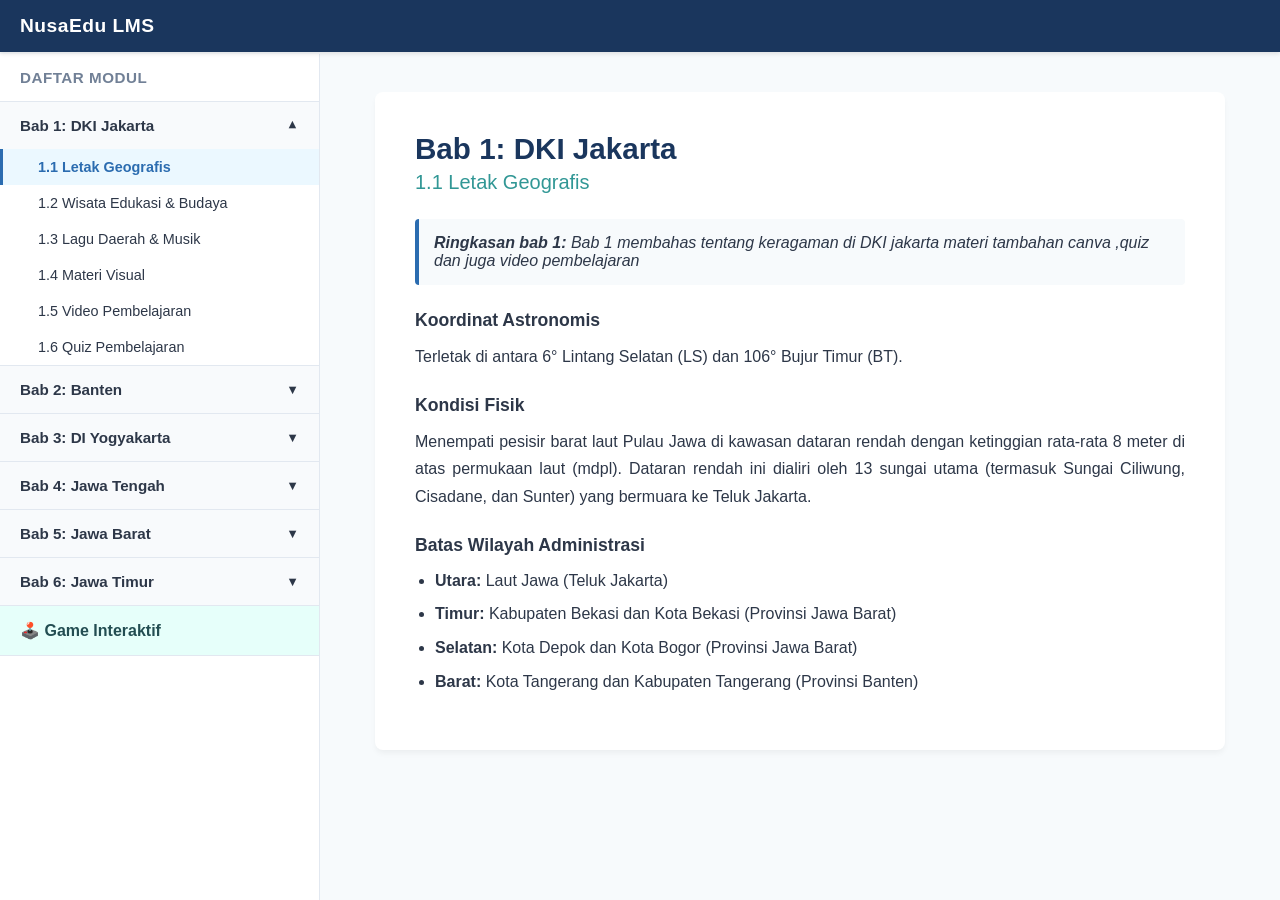
<file: belajar.html>
<!DOCTYPE html>
<html lang="id">
<head>
    <meta charset="UTF-8">
    <meta name="viewport" content="width=device-width, initial-scale=1.0">
    <title>Platform Pembelajaran - Mini LMS Kebudayaan</title>
    <style>
        :root {
            --primary-color: #1a365d;
            --secondary-color: #2b6cb0;
            --accent-color: #319795;
            --bg-light: #f7fafc;
            --bg-card: #ffffff;
            --text-dark: #2d3748;
            --text-muted: #718096;
            --border-color: #e2e8f0;
            --active-bg: #ebf8ff;
        }

        * {
            box-sizing: border-box;
            margin: 0;
            padding: 0;
            font-family: 'Segoe UI', Tahoma, Geneva, Verdana, sans-serif;
        }

        body {
            background-color: var(--bg-light);
            color: var(--text-dark);
            display: flex;
            flex-direction: column;
            min-height: 100vh;
        }

        /* Top Navigation Navbar */
        .lms-navbar {
            background-color: var(--primary-color);
            color: white;
            padding: 15px 20px;
            display: flex;
            justify-content: space-between;
            align-items: center;
            position: sticky;
            top: 0;
            z-index: 1000;
            box-shadow: 0 2px 4px rgba(0,0,0,0.1);
        }

        .lms-logo {
            font-size: 1.2rem;
            font-weight: bold;
            letter-spacing: 0.5px;
        }

        .mobile-menu-btn {
            display: none;
            background: none;
            border: 1px solid white;
            color: white;
            padding: 6px 12px;
            border-radius: 4px;
            cursor: pointer;
        }

        /* Layout Utama Container */
        .lms-layout {
            display: flex;
            flex: 1;
            position: relative;
        }

        /* SIDEBAR (NAVIGASI KIRI) */
        .lms-sidebar {
            width: 320px;
            background-color: var(--bg-card);
            border-right: 1px solid var(--border-color);
            height: calc(100vh - 54px);
            position: sticky;
            top: 54px;
            overflow-y: auto;
            transition: all 0.3s ease;
        }

        .sidebar-header {
            padding: 15px 20px;
            font-size: 0.95rem;
            font-weight: bold;
            text-transform: uppercase;
            color: var(--text-muted);
            border-bottom: 1px solid var(--border-color);
            letter-spacing: 0.5px;
        }

        .accordion-item {
            border-bottom: 1px solid var(--border-color);
        }

        .accordion-trigger {
            width: 100%;
            padding: 15px 20px;
            background-color: #f8fafc;
            border: none;
            text-align: left;
            font-weight: 600;
            font-size: 0.95rem;
            color: var(--text-dark);
            cursor: pointer;
            display: flex;
            justify-content: space-between;
            align-items: center;
        }

        .accordion-trigger:hover {
            background-color: #edf2f7;
        }

        .accordion-icon {
            font-size: 0.8rem;
            transition: transform 0.2s;
        }

        .subbab-list {
            list-style: none;
            display: none; /* Tersembunyi secara bawaan */
            background-color: #ffffff;
        }

        /* Status Aktif Modul Menu */
        .accordion-item.open .subbab-list {
            display: block;
        }

        .accordion-item.open .accordion-icon {
            transform: rotate(180deg);
        }

        .subbab-item {
            padding: 10px 20px 10px 35px;
            font-size: 0.9rem;
            color: var(--text-dark);
            cursor: pointer;
            border-left: 3px solid transparent;
            transition: all 0.2s;
        }

        .subbab-item:hover {
            background-color: var(--bg-light);
            color: var(--secondary-color);
        }

        .subbab-item.active {
            background-color: var(--active-bg);
            color: var(--secondary-color);
            font-weight: bold;
            border-left-color: var(--secondary-color);
        }

        .game-menu-item {
            padding: 15px 20px;
            background-color: #e6fffa;
            color: #234e52;
            font-weight: bold;
            cursor: pointer;
            border-bottom: 1px solid var(--border-color);
        }

        /* AREA KONTEN (KANAN) */
        .lms-content-area {
            flex: 1;
            padding: 40px;
            overflow-y: auto;
        }

        .content-container {
            max-width: 850px;
            margin: 0 auto;
            background-color: var(--bg-card);
            padding: 40px;
            border-radius: 8px;
            box-shadow: 0 4px 6px -1px rgba(0,0,0,0.05);
        }

        /* Panel Setiap Subbab */
        .materi-panel {
            display: none; /* Tersembunyi bawaan */
        }

        .materi-panel.active-panel {
            display: block; /* Hanya tampilkan panel aktif */
        }

        /* Tipografi Elemen Pembelajaran */
        .materi-panel h1 {
            font-size: 1.85rem;
            color: var(--primary-color);
            margin-bottom: 5px;
        }

        .materi-panel h2 {
            font-size: 1.25rem;
            color: var(--accent-color);
            margin-bottom: 25px;
            font-weight: 500;
        }

        .materi-panel h3 {
            font-size: 1.1rem;
            color: var(--text-dark);
            margin: 25px 0 12px 0;
        }

        .materi-panel p {
            line-height: 1.7;
            margin-bottom: 16px;
            text-align: justify;
        }

        .materi-panel ul, .materi-panel ol {
            margin-left: 20px;
            margin-bottom: 16px;
        }

        .materi-panel li {
            margin-bottom: 8px;
            line-height: 1.6;
        }

        /* Ringkasan Placeholder Box */
        .summary-box {
            background-color: #f7fafc;
            border-left: 4px solid var(--secondary-color);
            padding: 15px;
            border-radius: 4px;
            margin-bottom: 25px;
            font-style: italic;
        }

        /* Responsivitas Media Video */
        .video-wrapper {
            position: relative;
            padding-bottom: 56.25%;
            height: 0;
            overflow: hidden;
            max-width: 100%;
            background: #000;
            border-radius: 8px;
            margin: 20px 0;
        }

        .video-wrapper iframe {
            position: absolute;
            top: 0;
            left: 0;
            width: 100%;
            height: 100%;
            border: 0;
        }

        /* Tombol Link Eksternal */
        .btn-lms {
            display: inline-block;
            background-color: var(--secondary-color);
            color: white;
            padding: 12px 24px;
            text-decoration: none;
            border-radius: 6px;
            font-weight: 600;
            margin: 10px 0;
            transition: background 0.2s;
        }

        .btn-lms:hover {
            background-color: var(--primary-color);
        }

        /* MEDIA QUERIES (MOBILE RESPONSIVE) */
        @media (max-width: 768px) {
            .mobile-menu-btn {
                display: block;
            }

            .lms-layout {
                flex-direction: column;
            }

            .lms-sidebar {
                width: 100%;
                height: auto;
                max-height: 400px;
                position: static;
                display: none; /* Sembunyikan default di mobile */
            }

            .lms-sidebar.show-mobile {
                display: block;
            }

            .lms-content-area {
                padding: 15px;
            }

            .content-container {
                padding: 20px;
            }
        }
    </style>
</head>
<body>

    <nav class="lms-navbar">
        <div class="lms-logo">NusaEdu LMS</div>
        <button class="mobile-menu-btn" onclick="toggleSidebar()">☰ Daftar Bab</button>
    </nav>

    <div class="lms-layout">

        <aside class="lms-sidebar" id="lmsSidebar">
            <div class="sidebar-header">Daftar Modul</div>

            <div class="accordion-item open">
                <button class="accordion-trigger" onclick="toggleAccordion(this)">Bab 1: DKI Jakarta <span class="accordion-icon">▼</span></button>
                <ul class="subbab-list">
                    <li class="subbab-item active" onclick="switchPanel('bab1-1', this)">1.1 Letak Geografis</li>
                    <li class="subbab-item" onclick="switchPanel('bab1-2', this)">1.2 Wisata Edukasi & Budaya</li>
                    <li class="subbab-item" onclick="switchPanel('bab1-3', this)">1.3 Lagu Daerah & Musik</li>
                    <li class="subbab-item" onclick="switchPanel('bab1-4', this)">1.4 Materi Visual</li>
                    <li class="subbab-item" onclick="switchPanel('bab1-5', this)">1.5 Video Pembelajaran</li>
                    <li class="subbab-item" onclick="switchPanel('bab1-6', this)">1.6 Quiz Pembelajaran</li>
                </ul>
            </div>

            <div class="accordion-item">
                <button class="accordion-trigger" onclick="toggleAccordion(this)">Bab 2: Banten <span class="accordion-icon">▼</span></button>
                <ul class="subbab-list">
                    <li class="subbab-item" onclick="switchPanel('bab2-1', this)">2.1 Letak Geografis</li>
                    <li class="subbab-item" onclick="switchPanel('bab2-2', this)">2.2 Wisata Daerah & Edukasi</li>
                    <li class="subbab-item" onclick="switchPanel('bab2-3', this)">2.3 Lagu Daerah & Musik</li>
                    <li class="subbab-item" onclick="switchPanel('bab2-4', this)">2.4 Materi Visual</li>
                    <li class="subbab-item" onclick="switchPanel('bab2-5', this)">2.5 Video Pembelajaran</li>
                    <li class="subbab-item" onclick="switchPanel('bab2-6', this)">2.6 Quiz Pembelajaran</li>
                </ul>
            </div>

            <div class="accordion-item">
                <button class="accordion-trigger" onclick="toggleAccordion(this)">Bab 3: DI Yogyakarta <span class="accordion-icon">▼</span></button>
                <ul class="subbab-list">
                    <li class="subbab-item" onclick="switchPanel('bab3-1', this)">3.1 Letak Geografis</li>
                    <li class="subbab-item" onclick="switchPanel('bab3-2', this)">3.2 Wisata Daerah & Edukasi</li>
                    <li class="subbab-item" onclick="switchPanel('bab3-3', this)">3.3 Lagu Daerah & Sastra</li>
                    <li class="subbab-item" onclick="switchPanel('bab3-4', this)">3.4 Materi Visual</li>
                    <li class="subbab-item" onclick="switchPanel('bab3-5', this)">3.5 Video Pembelajaran</li>
                    <li class="subbab-item" onclick="switchPanel('bab3-6', this)">3.6 Quiz Pembelajaran</li>
                </ul>
            </div>

            <div class="accordion-item">
                <button class="accordion-trigger" onclick="toggleAccordion(this)">Bab 4: Jawa Tengah <span class="accordion-icon">▼</span></button>
                <ul class="subbab-list">
                    <li class="subbab-item" onclick="switchPanel('bab4-1', this)">4.1 Letak Geografis</li>
                    <li class="subbab-item" onclick="switchPanel('bab4-2', this)">4.2 Wisata Daerah & Edukasi</li>
                    <li class="subbab-item" onclick="switchPanel('bab4-3', this)">4.3 Lagu Daerah & Satir</li>
                    <li class="subbab-item" onclick="switchPanel('bab4-4', this)">4.4 Materi Visual</li>
                    <li class="subbab-item" onclick="switchPanel('bab4-5', this)">4.5 Video Pembelajaran</li>
                    <li class="subbab-item" onclick="switchPanel('bab4-6', this)">4.6 Quiz Pembelajaran</li>
                </ul>
            </div>

            <div class="accordion-item">
                <button class="accordion-trigger" onclick="toggleAccordion(this)">Bab 5: Jawa Barat <span class="accordion-icon">▼</span></button>
                <ul class="subbab-list">
                    <li class="subbab-item" onclick="switchPanel('bab5-1', this)">5.1 Letak Geografis</li>
                    <li class="subbab-item" onclick="switchPanel('bab5-2', this)">5.2 Wisata Edukasi & Sains</li>
                    <li class="subbab-item" onclick="switchPanel('bab5-3', this)">5.3 Lagu Daerah & Nada</li>
                    <li class="subbab-item" onclick="switchPanel('bab5-4', this)">5.4 Materi Visual</li>
                    <li class="subbab-item" onclick="switchPanel('bab5-5', this)">5.5 Video Pembelajaran</li>
                    <li class="subbab-item" onclick="switchPanel('bab5-6', this)">5.6 Quiz Pembelajaran</li>
                </ul>
            </div>

            <div class="accordion-item">
                <button class="accordion-trigger" onclick="toggleAccordion(this)">Bab 6: Jawa Timur <span class="accordion-icon">▼</span></button>
                <ul class="subbab-list">
                    <li class="subbab-item" onclick="switchPanel('bab6-1', this)">6.1 Letak Geografis</li>
                    <li class="subbab-item" onclick="switchPanel('bab6-2', this)">6.2 Wisata Edukasi & Geologi</li>
                    <li class="subbab-item" onclick="switchPanel('bab6-3', this)">6.3 Lagu Daerah & Karakter</li>
                    <li class="subbab-item" onclick="switchPanel('bab6-4', this)">6.4 Materi Visual</li>
                    <li class="subbab-item" onclick="switchPanel('bab6-5', this)">6.5 Video Pembelajaran</li>
                    <li class="subbab-item" onclick="switchPanel('bab6-6', this)">6.6 Quiz Pembelajaran</li>
                </ul>
            </div>

            <div class="game-menu-item" onclick="switchPanel('lms-game', this)">🕹️ Game Interaktif</div>
        </aside>

        <main class="lms-content-area">
            <div class="content-container">

                <div id="bab1-1" class="materi-panel active-panel">
                    <h1>Bab 1: DKI Jakarta</h1>
                    <h2>1.1 Letak Geografis</h2>
                    <div class="summary-box">
                        <strong>Ringkasan bab 1:</strong> Bab 1 membahas tentang keragaman di DKI jakarta materi tambahan canva ,quiz dan juga video pembelajaran
                    </div>
                    <h3>Koordinat Astronomis</h3>
                    <p>Terletak di antara 6° Lintang Selatan (LS) dan 106° Bujur Timur (BT).</p>
                    <h3>Kondisi Fisik</h3>
                    <p>Menempati pesisir barat laut Pulau Jawa di kawasan dataran rendah dengan ketinggian rata-rata 8 meter di atas permukaan laut (mdpl). Dataran rendah ini dialiri oleh 13 sungai utama (termasuk Sungai Ciliwung, Cisadane, dan Sunter) yang bermuara ke Teluk Jakarta.</p>
                    <h3>Batas Wilayah Administrasi</h3>
                    <ul>
                        <li><strong>Utara:</strong> Laut Jawa (Teluk Jakarta)</li>
                        <li><strong>Timur:</strong> Kabupaten Bekasi dan Kota Bekasi (Provinsi Jawa Barat)</li>
                        <li><strong>Selatan:</strong> Kota Depok dan Kota Bogor (Provinsi Jawa Barat)</li>
                        <li><strong>Barat:</strong> Kota Tangerang dan Kabupaten Tangerang (Provinsi Banten)</li>
                    </ul>
                </div>

                <div id="bab1-2" class="materi-panel">
                    <h1>Bab 1: DKI Jakarta</h1>
                    <h2>1.2 Wisata Edukasi & Budaya</h2>
                    <h3>Monumen Nasional (Monas)</h3>
                    <p>Bangunan ikonik setinggi 132 meter untuk mengenang perjuangan rakyat Indonesia. Di bagian dasarnya terdapat Museum Sejarah Nasional yang menampilkan puluhan diorama sejarah bangsa.</p>
                    <h3>Kawasan Kota Tua (Batavia Lama)</h3>
                    <p>Pusat peninggalan kolonial Belanda dengan arsitektur abad ke-17. Menyimpan cagar budaya penting seperti Museum Fatahillah (Sejarah Jakarta), Museum Wayang, dan Museum Seni Rupa & Keramik.</p>
                    <h3>Taman Mini Indonesia Indah (TMII)</h3>
                    <p>Kawasan wisata rangkuman kebudayaan Nusantara yang menampilkan anjungan daerah dari seluruh provinsi, rumah adat, busana tradisional, hingga berbagai museum IPTEK terpadu.</p>
                </div>

                <div id="bab1-3" class="materi-panel">
                    <h1>Bab 1: DKI Jakarta</h1>
                    <h2>1.3 Lagu Daerah & Musik Tradisional</h2>
                    <p>Suku Betawi memiliki kekayaan musik tradisional yang kental diiringi alat musik Gambang Kromong. Karakter lagunya bernada riang, jenaka, dan penuh pesan moral lewat pantun:</p>
                    <ul>
                        <li><strong>Kicir-Kicir:</strong> Lagu tradisional penghibur hati lara sekaligus penyampai nasihat kehidupan agar manusia rajin bekerja, berbuat baik, dan selalu bersyukur.</li>
                        <li><strong>Jali-Jali:</strong> Lagu populer yang identik dengan jalinan pantun terikat. Biasanya dilantunkan pada upacara adat, pesta rakyat, maupun penyambutan tamu resmi.</li>
                    </ul>
                </div>

                <div id="bab1-4" class="materi-panel">
                    <h1>Bab 1: DKI Jakarta</h1>
                    <h2>1.4 Materi Visual</h2>
                    <div style="position: relative; width: 100%; height: 0; padding-top: 56.2500%; padding-bottom: 0; box-shadow: 0 2px 8px 0 rgba(63,69,81,0.16); margin-top: 1.6em; margin-bottom: 0.9em; overflow: hidden; border-radius: 8px; will-change: transform;">
                        <iframe loading="lazy" style="position: absolute; width: 100%; height: 100%; top: 0; left: 0; border: none; padding: 0;margin: 0;" src="https://www.canva.com/design/DAHI2BWG7y0/vhCJqmVYHFDlCNVcC8TXAA/view?embed" allowfullscreen="allowfullscreen" allow="fullscreen"></iframe>
                    </div>
                    <a href="https://www.canva.com/design/DAHI2BWG7y0/vhCJqmVYHFDlCNVcC8TXAA/view?utm_content=DAHI2BWG7y0&amp;utm_campaign=designshare&amp;utm_medium=embeds&amp;utm_source=link" target="_blank" rel="noopener" class="btn-lms">Buka di Canva - DKI Jakarta</a>
                </div>

                <div id="bab1-5" class="materi-panel">
                    <h1>Bab 1: DKI Jakarta</h1>
                    <h2>1.5 Video Pembelajaran</h2>
                    <div class="video-wrapper">
                        <iframe src="https://www.youtube.com/embed/RX3h3qzobkU" allowfullscreen></iframe>
                    </div>
                </div>

                <div id="bab1-6" class="materi-panel">
                    <h1>Bab 1: DKI Jakarta</h1>
                    <h2>1.6 Quiz Pembelajaran</h2>
                    <p>Klik tombol di bawah ini untuk menguji pemahaman Anda mengenai Bab 1:</p>
                    <a href="https://forms.gle/zQ5eKc1uBsGWBXy68" target="_blank" class="btn-lms">Buka Quiz Google Form</a>
                </div>

                <div id="bab2-1" class="materi-panel">
                    <h1>Bab 2: Banten</h1>
                    <h2>2.1 Letak Geografis</h2>
                    <div class="summary-box">
                        <strong>Ringkasan bab 2:</strong> Bab 2 membahas tentang keragaman di daerah provinsi banten materi tambahan canva ,quiz dan juga video pembelajaran
                    </div>
                    <h3>Koordinat Astronomis</h3>
                    <p>Terletak pada koordinat 5° 7' - 7° 1' Lintang Selatan (LS) dan 105° 1' - 107° 2' Bujur Timur (BT).</p>
                    <h3>Kondisi Fisik & Geologi</h3>
                    <p>Menempati posisi geopolitik krusial di ujung barat Pulau Jawa sebagai poros koridor logistik nasional lintas Selat Sunda (penghubung Jawa-Sumatera). Topografinya terbagi dua: bagian utara didominasi dataran rendah pantai yang subur, sedangkan bagian selatan merupakan perbukitan tajam (Pegunungan Kendeng). Pesisir baratnya masuk dalam jalur Ring of Fire karena dekat dengan Gunung Anak Krakatau.</p>
                    <h3>Batas Wilayah Eksplisit</h3>
                    <ul>
                        <li><strong>Utara:</strong> Perairan dangkal Laut Jawa</li>
                        <li><strong>Timur:</strong> DKI Jakarta dan Kabupaten Bogor (Provinsi Jawa Barat)</li>
                        <li><strong>Selatan:</strong> Samudra Hindia</li>
                        <li><strong>Barat:</strong> Selat Sunda</li>
                    </ul>
                </div>

                <div id="bab2-2" class="materi-panel">
                    <h1>Bab 2: Banten</h1>
                    <h2>2.2 Wisata Daerah & Edukasi</h2>
                    <h3>Kawasan Wisata Religi Banten Lama</h3>
                    <p>Episentrum penyebaran Islam di Jawa Barat abad ke-16. Terdapat Masjid Agung Banten dengan atap tumpang lima hasil akulturasi arsitektur Tionghoa (karya Tjek Ban Tjut) serta menara setinggi 24 meter. Di sekitarnya terdapat puing Keraton Surosowan dan Keraton Kaibon.</p>
                    <h3>Suku Adat Baduy (Urang Kanekes)</h3>
                    <p>Komunitas adat seluas 5.000 hektare di Lebak. Terbagi menjadi Baduy Dalam (berpakaian putih, memegang teguh hukum adat Pikukuh, menolak teknologi/listrik/alas kaki) dan Baduy Luar (berpakaian hitam, lebih terbuka). Mengedukasi tentang pelestarian hutan dan sistem ketahanan pangan (leuit).</p>
                    <h3>Taman Nasional Ujung Kulon (TNUK)</h3>
                    <p>Situs Warisan Dunia UNESCO yang merupakan ekosistem hutan hujan dataran rendah terbesar tersisa di Jawa. Menjadi benteng terakhir konservasi Badak Jawa Bercula Satu (Rhinoceros sondaicus).</p>
                </div>

                <div id="bab2-3" class="materi-panel">
                    <h1>Bab 2: Banten</h1>
                    <h2>2.3 Lagu Daerah & Musik Spiritual</h2>
                    <h3>Dayung Sampan</h3>
                    <p>Terinspirasi dari aktivitas nelayan Teluk Banten dan pesisir Tangerang. Melodinya mendayu dengan ritme konsisten, menceritakan ketegaran, kesabaran, dan etos kerja keras kaum nelayan.</p>
                    <h3>Jereh Bu Guru</h3>
                    <p>Lagu dolanan anak berbahasa Jawa Serang (Jaseng). Isinya berupa petuah pentingnya mendengarkan nasihat guru, rajin membaca, belajar ilmu agama, dan tidak membolos.</p>
                </div>

                <div id="bab2-4" class="materi-panel">
                    <h1>Bab 2: Banten</h1>
                    <h2>2.4 Materi Visual</h2>
                    <div style="position: relative; width: 100%; height: 0; padding-top: 56.2500%; padding-bottom: 0; box-shadow: 0 2px 8px 0 rgba(63,69,81,0.16); margin-top: 1.6em; margin-bottom: 0.9em; overflow: hidden; border-radius: 8px; will-change: transform;">
                        <iframe loading="lazy" style="position: absolute; width: 100%; height: 100%; top: 0; left: 0; border: none; padding: 0;margin: 0;" src="https://www.canva.com/design/DAHI2Mh3EPI/PZiqnwoDu5NS29FineICGQ/view?embed" allowfullscreen="allowfullscreen" allow="fullscreen"></iframe>
                    </div>
                    <a href="https://www.canva.com/design/DAHI2Mh3EPI/PZiqnwoDu5NS29FineICGQ/view" target="_blank" class="btn-lms">Buka di Canva - Provinsi Banten</a>
                </div>

                <div id="bab2-5" class="materi-panel">
                    <h1>Bab 2: Banten</h1>
                    <h2>2.5 Video Pembelajaran</h2>
                    <div class="video-wrapper">
                        <iframe src="https://www.youtube.com/embed/fvp2Ak6nA48" allowfullscreen></iframe>
                    </div>
                </div>

                <div id="bab2-6" class="materi-panel">
                    <h1>Bab 2: Banten</h1>
                    <h2>2.6 Quiz Pembelajaran</h2>
                    <a href="https://forms.gle/V3PL5SJByLaVT4yN9" target="_blank" class="btn-lms">Buka Quiz Google Form</a>
                </div>

                <div id="bab3-1" class="materi-panel">
                    <h1>Bab 3: Daerah Istimewa Yogyakarta</h1>
                    <h2>3.1 Letak Geografis</h2>
                    <div class="summary-box">
                        <strong>Ringkasan bab 3:</strong> Bab 3 : Bab 1 membahas tentang keragaman di DIY Yogyakarta materi tambahan canva ,quiz dan juga video pembelajaran
                    </div>
                    <h3>Koordinat Astronomis</h3>
                    <p>Terletak pada koordinat 7° 33' - 8° 12' Lintang Selatan (LS) dan 110° 00' - 110° 50' Bujur Timur (BT).</p>
                    <h3>Kondisi Fisik & Sumbu Filosofis</h3>
                    <p>Memiliki struktur keistimewaan tata negara dan geografi unik berupa "Sumbu Filosofis Garis Imajiner Tegak Lurus" yang membentang dari Gunung Merapi, Tugu Pal Putih, Keraton Yogyakarta, Panggung Krapyak, hingga Laut Selatan. Wilayah utara subur karena material vulkanik, wilayah tengah berupa Cekungan Yogyakarta, dan wilayah selatan berupa perbukitan kapur kering (Pegunungan Karst Sewu, Gunungkidul).</p>
                    <h3>Batas Wilayah Eksplisit</h3>
                    <ul>
                        <li><strong>Utara, Timur, Barat:</strong> Berbatasan langsung dengan Provinsi Jawa Tengah</li>
                        <li><strong>Selatan:</strong> Garis pantai curam Samudra Hindia</li>
                    </ul>
                </div>

                <div id="bab3-2" class="materi-panel">
                    <h1>Bab 3: Daerah Istimewa Yogyakarta</h1>
                    <h2>3.2 Wisata Daerah & Edukasi</h2>
                    <h3>Keraton Ngayogyakarta Hadiningrat</h3>
                    <p>Didirikan oleh Sultan Hamengkubuwono I pada tahun 1755 pasca Perjanjian Giyanti. Menjadi pusat peradaban Jawa Islam yang hidup dengan arsitektur Joglo berfilosofi tinggi (seperti Bangsal Kencono), museum manuskrip, dan koleksi kereta kencana (Kereta Kanjeng Nyai Jimat).</p>
                    <h3>Candi Prambanan (Rara Jonggrang)</h3>
                    <p>Mahakarya arsitektur Hindu terbesar di Indonesia yang dibangun abad ke-9 oleh Raja Rakai Pikatan (Dinasti Sanjaya). Candi setinggi 47 meter ini memiliki tiga candi utama (Siwa, Wisnu, Brahma) dengan relief epos Ramayana.</p>
                    <h3>Taman Pintar Yogyakarta</h3>
                    <p>Wahana rekreasi edukasi sains di pusat kota yang memadukan laboratorium interaktif dengan kebudayaan. Menyediakan Zona Pengolahan Sampah, Simulator Gempa Bumi, Gedung Oval-Kotak, dan Planetarium digital.</p>
                </div>

                <div id="bab3-3" class="materi-panel">
                    <h1>Bab 3: Daerah Istimewa Yogyakarta</h1>
                    <h2>3.3 Lagu Daerah & Sastra Gamelan Jawa</h2>
                    <h3>Suwe Ora Jamu</h3>
                    <p>Lagu dolanan anak pendek yang legendaris. Menggunakan perumpamaan jamu tradisional untuk mengajarkan bahwa perpisahan lama tidak boleh memutus tali silaturahmi, dan pertemuan kembali harus disambut suka cita.</p>
                    <h3>Caping Gunung</h3>
                    <p>Lagu langgam Jawa ciptaan maestro Gesang. Sarat muatan sosial-politik masa lalu, menceritakan pengorbanan petani penyokong logistik perjuangan serta kerinduan orang tua terhadap anaknya yang merantau ke kota namun lupa asal-usulnya.</p>
                </div>

                <div id="bab3-4" class="materi-panel">
                    <h1>Bab 3: Daerah Istimewa Yogyakarta</h1>
                    <h2>3.4 Materi Visual</h2>
                    <div style="position: relative; width: 100%; height: 0; padding-top: 56.2500%; padding-bottom: 0; box-shadow: 0 2px 8px 0 rgba(63,69,81,0.16); margin-top: 1.6em; margin-bottom: 0.9em; overflow: hidden; border-radius: 8px; will-change: transform;">
                        <iframe loading="lazy" style="position: absolute; width: 100%; height: 100%; top: 0; left: 0; border: none; padding: 0;margin: 0;" src="https://www.canva.com/design/DAHEZ3tjSz4/fsG3OqTwUbX2Xy9we1WcYw/view?embed" allowfullscreen="allowfullscreen" allow="fullscreen"></iframe>
                    </div>
                    <a href="https://www.canva.com/design/DAHEZ3tjSz4/fsG3OqTwUbX2Xy9we1WcYw/view" target="_blank" class="btn-lms">Buka di Canva - Pendidikan Iklim Presentation</a>
                </div>

                <div id="bab3-5" class="materi-panel">
                    <h1>Bab 3: Daerah Istimewa Yogyakarta</h1>
                    <h2>3.5 Video Pembelajaran</h2>
                    <div class="video-wrapper">
                        <iframe src="https://www.youtube.com/embed/lCROkc2nYvM" allowfullscreen></iframe>
                    </div>
                </div>

                <div id="bab3-6" class="materi-panel">
                    <h1>Bab 3: Daerah Istimewa Yogyakarta</h1>
                    <h2>3.6 Quiz Pembelajaran</h2>
                    <a href="https://forms.gle/yvpMbUJk6uSsU5xz6" target="_blank" class="btn-lms">Buka Quiz Google Form</a>
                </div>

                <div id="bab4-1" class="materi-panel">
                    <h1>Bab 4: Jawa Tengah</h1>
                    <h2>4.1 Letak Geografis</h2>
                    <div class="summary-box">
                        <strong>Ringkasan bab 4:</strong> Bab 4 : Bab 4 membahas tentang keragaman di Jawa tengah materi tambahan canva ,quiz dan juga video pembelajaran
                    </div>
                    <h3>Koordinat Astronomis</h3>
                    <p>Terletak pada koordinat 6° 30' - 8° 30' Lintang Selatan (LS) and 108° 30' - 111° 30' Bujur Timur (BT) dengan luas kurang lebih 32.800 km².</p>
                    <h3>Kondisi Fisik & Gunung Berapi</h3>
                    <p>Jalur pantai utara (Pantura) berupa dataran rendah aluvial padat penduduk. Bagian tengahnya merupakan "tulang punggung vulkanis" Pulau Jawa yang dihiasi deretan gunung berapi strato aktif (Gunung Slamet [3.428 mdpl], Sindoro, Sumbing, Merbabu, dan Merapi), menghasilkan tanah vulkanis subur tipe Andosol dan Regosol.</p>
                    <h3>Batas Wilayah Eksplisit</h3>
                    <ul>
                        <li><strong>Utara:</strong> Laut Jawa (jalur pelayaran internasional)</li>
                        <li><strong>Timur:</strong> Provinsi Jawa Timur</li>
                        <li><strong>Selatan:</strong> Samudra Hindia dan DI Yogyakarta</li>
                        <li><strong>Barat:</strong> Provinsi Jawa Barat</li>
                    </ul>
                </div>

                <div id="bab4-2" class="materi-panel">
                    <h1>Bab 4: Jawa Tengah</h1>
                    <h2>4.2 Wisata Daerah & Edukasi</h2>
                    <h3>Candi Borobudur</h3>
                    <p>Monumen Buddhis Mahayana terbesar di dunia peninggalan Dinasti Syailendra (abad ke-8). Berbentuk piramida berundak menggunakan teknik kancing batu (interlocking), terdiri dari 2.672 panel relief dan 504 arca Buddha yang menggambarkan tingkatan spiritual: Kamadhatu, Rupadhatu, dan Arupadhatu.</p>
                    <h3>Dataran Tinggi Dieng (Dieng Plateau)</h3>
                    <p>Kaldera gunung purba di ketinggian 2.000 mdpl (Banjarnegara-Wonosobo). Menyimpan keunikan geologi seperti Kawah Sikidang, Telaga Warna, kompleks candi Hindu tertua (Candi Arjuna), serta keunikan antropologi fenomena anak rambut gimbal.</p>
                    <h3>Situs Manusia Purba Sangiran</h3>
                    <p>Situs arkeologi seluas 56 km² di Sragen dan Karanganyar yang menyimpan 50% populasi temuan fosil purba dunia (seperti Pithecanthropus erectus, gajah purba Mastodon, dan alat batu rijang purba).</p>
                </div>

                <div id="bab4-3" class="materi-panel">
                    <h1>Bab 4: Jawa Tengah</h1>
                    <h2>4.3 Lagu Daerah & Satir Edukatif</h2>
                    <h3>Gundul-Gundul Pacul</h3>
                    <p>Lagu dolanan ciptaan Sunan Kalijaga yang kaya simbolisme. Gundul (kepala tanpa mahkota) dan Pacul (cangkul/lambang rakyat) menjadi kritik sekaligus amanat bagi penguasa agar tidak sombong (gembelengan), karena pemimpin yang tidak amanah akan menghancurkan wadah kesejahteraan rakyat (wakul ngglimpang segane dadi sak latar).</p>
                    <h3>Gambang Suling</h3>
                    <p>Ciptaan dalang legendaris Ki Nartosabdo sebagai bentuk apresiasi estetika instrumen suling bambu dalam gamelan Jawa yang mampu menghadirkan ketenteraman batin.</p>
                </div>

                <div id="bab4-4" class="materi-panel">
                    <h1>Bab 4: Jawa Tengah</h1>
                    <h2>4.4 Materi Visual</h2>
                    <div style="position: relative; width: 100%; height: 0; padding-top: 56.2500%; padding-bottom: 0; box-shadow: 0 2px 8px 0 rgba(63,69,81,0.16); margin-top: 1.6em; margin-bottom: 0.9em; overflow: hidden; border-radius: 8px; will-change: transform;">
                        <iframe loading="lazy" style="position: absolute; width: 100%; height: 100%; top: 0; left: 0; border: none; padding: 0;margin: 0;" src="https://www.canva.com/design/DAHF97F4sUQ/vk-M8Jq8db8BPSC6CfBGUQ/view?embed" allowfullscreen="allowfullscreen" allow="fullscreen"></iframe>
                    </div>
                    <a href="https://www.canva.com/design/DAHF97F4sUQ/vk-M8Jq8db8BPSC6CfBGUQ/view" target="_blank" class="btn-lms">Buka di Canva - Jawa Tengah Research Presentation</a>
                </div>

                <div id="bab4-5" class="materi-panel">
                    <h1>Bab 4: Jawa Tengah</h1>
                    <h2>4.5 Video Pembelajaran</h2>
                    <div class="video-wrapper">
                        <iframe src="https://www.youtube.com/embed/-AbRLLWniWU" allowfullscreen></iframe>
                    </div>
                </div>

                <div id="bab4-6" class="materi-panel">
                    <h1>Bab 4: Jawa Tengah</h1>
                    <h2>4.6 Quiz Pembelajaran</h2>
                    <a href="https://forms.gle/pgo92Ds4T8ttVxyc8" target="_blank" class="btn-lms">Buka Quiz Google Form</a>
                </div>

                <div id="bab5-1" class="materi-panel">
                    <h1>Bab 5: Jawa Barat</h1>
                    <h2>5.1 Letak Geografis</h2>
                    <div class="summary-box">
                        <strong>Ringkasan bab 5:</strong> Bab 5 : Bab 5 membahas tentang keragaman di jawa barat materi tambahan canva ,quiz dan juga video pembelajaran
                    </div>
                    <h3>Koordinat Astronomis</h3>
                    <p>Terletak pada koordinat 5° 50' - 8° 00' Lintang Selatan (LS) dan 106° 22' - 108° 50' Bujur Timur (BT).</p>
                    <h3>Kondisi Fisik & Cekungan Bandung</h3>
                    <p>Fisiografinya didominasi pegunungan lipatan muda vulkanis aktif (Tanah Pasundan). Di bagian tengah terdapat Cekungan Bandung (bekas danau purba raksasa) yang dikepung Gunung Tangkuban Parahu, Burangrang, dan Sunda Purba. Sistem hidrologinya sangat melimpah, mengaliri sungai besar penopang waduk listrik nasional seperti Sungai Citarum dan Cimanuk.</p>
                    <h3>Batas Wilayah Eksplisit</h3>
                    <ul>
                        <li><strong>Utara:</strong> Laut Jawa dan Teluk Jakarta</li>
                        <li><strong>Timur:</strong> Kabupaten Cilacap dan Kabupaten Brebes (Provinsi Jawa Tengah)</li>
                        <li><strong>Selatan:</strong> Samudra Hindia (perairan dalam)</li>
                        <li><strong>Barat:</strong> Kabupaten Serang dan Kabupaten Lebak (Provinsi Banten)</li>
                    </ul>
                </div>

                <div id="bab5-2" class="materi-panel">
                    <h1>Bab 5: Jawa Barat</h1>
                    <h2>5.2 Wisata Edukasi, Konservasi Budaya & Sains</h2>
                    <h3>Saung Angklung Udjo (SAU)</h3>
                    <p>Laboratorium pelestarian budaya Sunda terlengkap di Bandung yang didirikan oleh Udjo Ngalagena (1966). Edukasi berfokus pada Angklung (Warisan Budaya Takbenda UNESCO), fisika getaran bunyi, serta pembuatan angklung dari bambu hitam (awi wulung).</p>
                    <h3>Museum Geologi Bandung</h3>
                    <p>Gedung berarsitektur Art Deco (1929) yang menyimpan ratusan ribu koleksi materi geologi, maket lempeng tektonik, meteorit, serta fosil paleontologi monumental seperti gajah purba Blora dan replika T-Rex.</p>
                    <h3>Kawah Putih Ciwidey</h3>
                    <p>Kawah belerang di puncak Gunung Patuha (>2.400 mdpl). Air danau kawahnya dapat berubah warna berdasarkan kadar belerang, suhu, dan cuaca. Menjadi lokasi studi aktivitas pasca-vulkanik dan adaptasi vegetasi khas dataran tinggi (seperti tanaman Cantigi).</p>
                </div>

                <div id="bab5-3" class="materi-panel">
                    <h1>Bab 5: Jawa Barat</h1>
                    <h2>5.3 Lagu Daerah & Nada Ekspresif Pasundan</h2>
                    <h3>Manuk Dadali</h3>
                    <p>Musik mars patriotik ciptaan Sambas Mangundikarta. Menggunakan perumpamaan burung Garuda (Manuk Dadali) yang gagah, berani, dan bersatu tanpa keiriandengki demi menanamkan jiwa nasionalisme serta Bhinneka Tunggal Ika.</p>
                    <h3>Bubuy Bulan</h3>
                    <p>Lagu bertangga nada pentatonik (Pelog/Salendro) yang kaya akan metafora sastra alam tradisional (Sisindiran). Menggambarkan perasaan rindu mendalam lewat bayangan bulan purnama yang tenggelam di air danau (situ).</p>
                </div>

                <div id="bab5-4" class="materi-panel">
                    <h1>Bab 5: Jawa Barat</h1>
                    <h2>5.4 Materi Visual</h2>
                    <div style="position: relative; width: 100%; height: 0; padding-top: 56.2500%; padding-bottom: 0; box-shadow: 0 2px 8px 0 rgba(63,69,81,0.16); margin-top: 1.6em; margin-bottom: 0.9em; overflow: hidden; border-radius: 8px; will-change: transform;">
                        <iframe loading="lazy" style="position: absolute; width: 100%; height: 100%; top: 0; left: 0; border: none; padding: 0;margin: 0;" src="https://www.canva.com/design/DAHI2Wwhs74/do5GTlZsvpVCGMyZQG-l8Q/view?embed" allowfullscreen="allowfullscreen" allow="fullscreen"></iframe>
                    </div>
                    <a href="https://www.canva.com/design/DAHI2Wwhs74/do5GTlZsvpVCGMyZQG-l8Q/view" target="_blank" class="btn-lms">Buka di Canva - Provinsi Jawa Barat</a>
                </div>

                <div id="bab5-5" class="materi-panel">
                    <h1>Bab 5: Jawa Barat</h1>
                    <h2>5.5 Video Pembelajaran</h2>
                    <div class="video-wrapper">
                        <iframe src="https://www.youtube.com/embed/a4oARp-lPVw" allowfullscreen></iframe>
                    </div>
                </div>

                <div id="bab5-6" class="materi-panel">
                    <h1>Bab 5: Jawa Barat</h1>
                    <h2>5.6 Quiz Pembelajaran</h2>
                    <a href="https://forms.gle/beRgFq1tpckKdrSa7" target="_blank" class="btn-lms">Buka Quiz Google Form</a>
                </div>

                <div id="bab6-1" class="materi-panel">
                    <h1>Bab 6: Jawa Timur</h1>
                    <h2>6.1 Letak Geografis</h2>
                    <div class="summary-box">
                        <strong>Ringkasan bab 6:</strong> Bab 6 : Bab 6 membahas tentang keragaman di jawa timur materi tambahan canva ,quiz dan juga video pembelajaran
                    </div>
                    <h3>Koordinat Astronomis</h3>
                    <p>Terletak pada koordinat 7° 12' - 8° 48' Lintang Selatan (LS) dan 111° 00' - 114° 04'  Bujur Timur (BT). Memiliki wilayah daratan terluas di antara enam provinsi di Pulau Jawa.</p>
                    <h3>Kondisi Fisik & Kepulauan</h3>
                    <p>Mencakup Pulau Madura (dihubungkan oleh Jembatan Suramadu), Pulau Bawean, Kangean, dan Sapudi. Bagian tengah hingga timur dikuasai kompleks vulkanis spektakuler: Kawasan Pegunungan Tengger, Gunung Argopuro, Raung, dan Gunung Semeru (atap Pulau Jawa, 3.676 mdpl). Sektor hidrologi ditopang hilir Sungai Bengawan Solo dan Sungai Brantas.</p>
                    <h3>Batas Wilayah Eksplisit</h3>
                    <ul>
                        <li><strong>Utara:</strong> Laut Jawa</li>
                        <li><strong>Timur:</strong> Selat Bali (Provinsi Bali)</li>
                        <li><strong>Selatan:</strong> Samudra Hindia (palung laut dalam)</li>
                        <li><strong>Barat:</strong> Provinsi Jawa Tengah</li>
                    </ul>
                </div>

                <div id="bab6-2" class="materi-panel">
                    <h1>Bab 6: Jawa Timur</h1>
                    <h2>6.2 Wisata Edukasi, Geologi & Jejak Imperium</h2>
                    <h3>Taman Nasional Bromo Tengger Semeru (TNBTS)</h3>
                    <p>Satu-satunya kawasan konservasi dengan Lautan Pasir (Kaldera Tengger) seluas 5.250 hektare di ketinggian 2.100 mdpl. Edukasi meliputi pembentukan kaldera ganda serta antropologi Suku Tengger (pelestarian ritual Yadnya Kasada).</p>
                    <h3>Situs Arkeologi Trowulan</h3>
                    <p>Situs permukiman kota kuno peninggalan Hindu-Buddha dari masa Kerajaan Majapahit (abad ke-13 s.d 15). Meliputi Gapura Wringin Lawang, Candi Tikus (petirtaan sistem hidrolik), Candi Bajang Ratu, dan Museum Majapahit.</p>
                    <h3>Museum Angkut</h3>
                    <p>Museum transportasi modern seluas 3,8 hektare di Kota Batu yang mengoleksi lebih dari 300 kendaraan tradisional hingga modern dari berbagai belahan dunia yang ditata secara tematik.</p>
                </div>

                <div id="bab6-3" class="materi-panel">
                    <h1>Bab 6: Jawa Timur</h1>
                    <h2>6.3 Lagu Daerah & Karakter Arekan/Madura</h2>
                    <h3>Rek Ayo Rek</h3>
                    <p>Menggunakan bahasa Jawa dialek Suroboyoan dengan ritme cepat dan dinamis. Merefleksikan karakter sosial masyarakat Arekan yang jujur, lugas, egaliter, terbuka, serta menjunjung solidaritas tanpa memandang kasta.</p>
                    <h3>Gai Bintang</h3>
                    <p>Lagu tradisional Madura beritme ketukan kendang khas dikemas dalam lagu dolanan anak. Memiliki filosofi mendalam bahwa cita-cita tinggi (bintang) memerlukan ikhtiar kerja keras, konsistensi, keberanian, dan doa.</p>
                </div>

                <div id="bab6-4" class="materi-panel">
                    <h1>Bab 6: Jawa Timur</h1>
                    <h2>6.4 Materi Visual</h2>
                    <div style="position: relative; width: 100%; height: 0; padding-top: 56.2500%; padding-bottom: 0; box-shadow: 0 2px 8px 0 rgba(63,69,81,0.16); margin-top: 1.6em; margin-bottom: 0.9em; overflow: hidden; border-radius: 8px; will-change: transform;">
                        <iframe loading="lazy" style="position: absolute; width: 100%; height: 100%; top: 0; left: 0; border: none; padding: 0;margin: 0;" src="https://www.canva.com/design/DAHJdDgoUo4/YX1vFLTBuKiFeqKQS4zcGw/view?embed" allowfullscreen="allowfullscreen" allow="fullscreen"></iframe>
                    </div>
                    <a href="https://www.canva.com/design/DAHJdDgoUo4/YX1vFLTBuKiFeqKQS4zcGw/view?utm_content=DAHJdDgoUo4&amp;utm_campaign=designshare&amp;utm_medium=embeds&amp;utm_source=link" target="_blank" rel="noopener" class="btn-lms">Buka di Canva - Sejarah Singkat Jawa Timur</a>
                </div>

                <div id="bab6-5" class="materi-panel">
                    <h1>Bab 6: Jawa Timur</h1>
                    <h2>6.5 Video Pembelajaran</h2>
                    <div class="video-wrapper">
                        <iframe src="https://www.youtube.com/embed/cYSrmTZjJfg" allowfullscreen></iframe>
                    </div>
                </div>

                <div id="bab6-6" class="materi-panel">
                    <h1>Bab 6: Jawa Timur</h1>
                    <h2>6.6 Quiz Pembelajaran</h2>
                    <a href="https://forms.gle/HfFyj6d7Hz43r1PNA" target="_blank" class="btn-lms">Buka Quiz Google Form</a>
                </div>

                <div id="lms-game" class="materi-panel">
                    <h1>🕹️ Game Interaktif</h1>
                    <h2>Evaluasi Kreatif Pembelajaran</h2>
                    <p>Mainkan gim edukasi interaktif untuk mengulang dan memantapkan wawasan kebudayaan yang telah dipelajari:</p>
                    <a href="https://gemini.google.com/share/4a4bf5834a20" target="_blank" class="btn-lms" style="background-color: var(--accent-color);">Buka Ruang Game Sekarang</a>
                </div>

            </div>
        </main>
    </div>

    <script>
        // 1. Fungsi Mengatur Akordeon Bab (Buka-Tutup Menu Subbab)
        function toggleAccordion(button) {
            const currentItem = button.parentElement;
            
            // Opsional: Tutup bab lain yang tidak dipilih untuk kerapian
            document.querySelectorAll('.accordion-item').forEach(item => {
                if(item !== currentItem) {
                    item.classList.remove('open');
                }
            });

            currentItem.classList.toggle('open');
        }

        // 2. Fungsi Berpindah Konten Panel Materi (Tab Routing Dinamis)
        function switchPanel(panelId, element) {
            // Sembunyikan semua panel materi
            document.querySelectorAll('.materi-panel').forEach(panel => {
                panel.classList.remove('active-panel');
            });

            // Hilangkan efek aktif (highlight) dari menu lama
            document.querySelectorAll('.subbab-item, .game-menu-item').forEach(item => {
                item.classList.remove('active');
            });

            // Tampilkan panel baru yang dipilih siswa
            const targetPanel = document.getElementById(panelId);
            if(targetPanel) {
                targetPanel.classList.add('active-panel');
            }

            // Tambahkan efek highlight aktif ke item menu yang diklik
            element.classList.add('active');

            // Khusus Tampilan Mobile: Otomatis sembunyikan sidebar setelah klik modul
            if (window.innerWidth <= 768) {
                document.getElementById('lmsSidebar').classList.remove('show-mobile');
            }

            // Kembalikan scroll konten ke bagian paling atas
            window.scrollTo({ top: 0, behavior: 'smooth' });
        }

        // 3. Fungsi Buka-Tutup Sidebar Khusus Layar Mobile (Hamburger Menu)
        function toggleSidebar() {
            const sidebar = document.getElementById('lmsSidebar');
            sidebar.classList.toggle('show-mobile');
        }
    </script>
</body>
</html>
</file>
